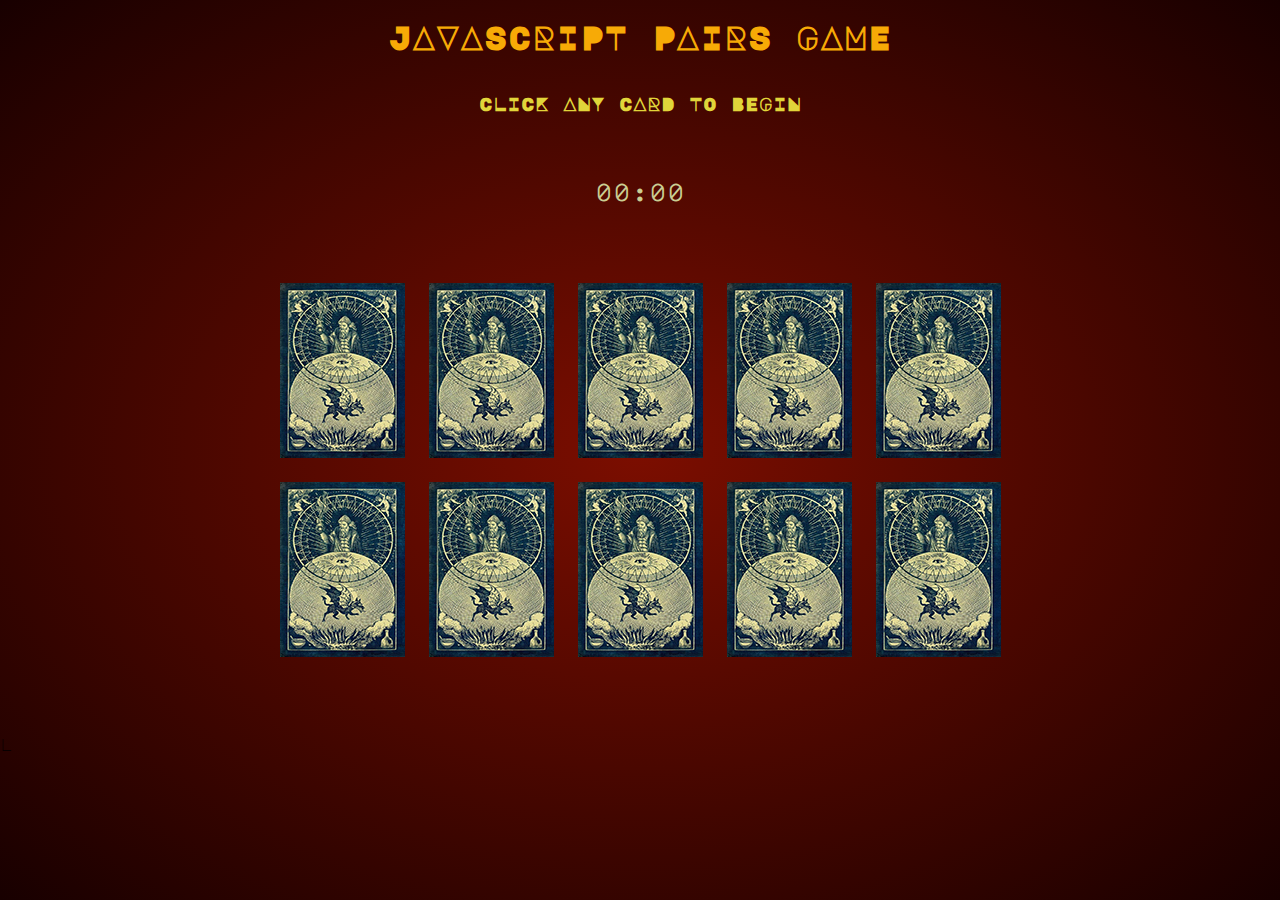
<file: index.html>
<!DOCTYPE html>
<html lang="en">

<head>
    <meta charset="UTF-8">
    <meta name="viewport" content="width=device-width, initial-scale=1.0">
    <title>Document</title>
    <link rel="stylesheet" href="./css/pair-game.css">
</head>

<body>

    <div class="header__container">
        <h1 class="title">JAVASCRIPT PAIRS GAME</h1>
        <h3 class="whattodo">CLICK ANY CARD TO BEGIN</h3>
        <span class="clock">00:00</span>
    </div>

    <script src="./js/pair-game.js"></script>
</body>

</html>l
</file>
<file: css/pair-game.css>
@font-face{
    font-family: majorMonoDisplay;
    src: url(MajorMonoDisplay-Regular.ttf);
}

*{
    box-sizing: border-box;
    font-family: majorMonoDisplay,sans-serif;
    
}

html{
    min-height: 100vh;
}

body{
    margin: 0;
    background: radial-gradient(#7c0e00, #180000) ;
}

.title{
    color: #f7aa06;
    text-align: center;
}

.whattodo{
    color: #e0d53a;
    text-align: center;
}

.clock{
    color: #cace93;
    font-size: 1.5rem;
    font-weight: bold;
    text-align: center;
    margin-top: 3rem;
}

.header__container{
    display: flex;
    flex-direction: column;
}

.card__container{
    display: grid;
    grid-template-columns: repeat(5,auto);
    grid-gap: 1.5rem;
    margin: 5rem;
    justify-content: center;
    
    
}

.card{
    border-radius: 5%;
    height: 175px;
    width: 125px;
   background-color: #eeeeee;
}

.card .card__back:hover{
    box-shadow: 0px 0px 5px #f7aa06;
    transition: boxshadow 0.1 ease-in-out;
}

.card__face{
    position: absolute;
   transition: transform 500ms ease-out;
   backface-visibility: hidden;
  
}
.card__front .card{

    transform: rotateY(180deg);
    
}
.card__back .card{
    transform: rotateY(-180deg);
}



.creator,.dragons,.endora,.gladius,.heavenandhell,.goblin{
    border-radius: 5%;
}
</file>
